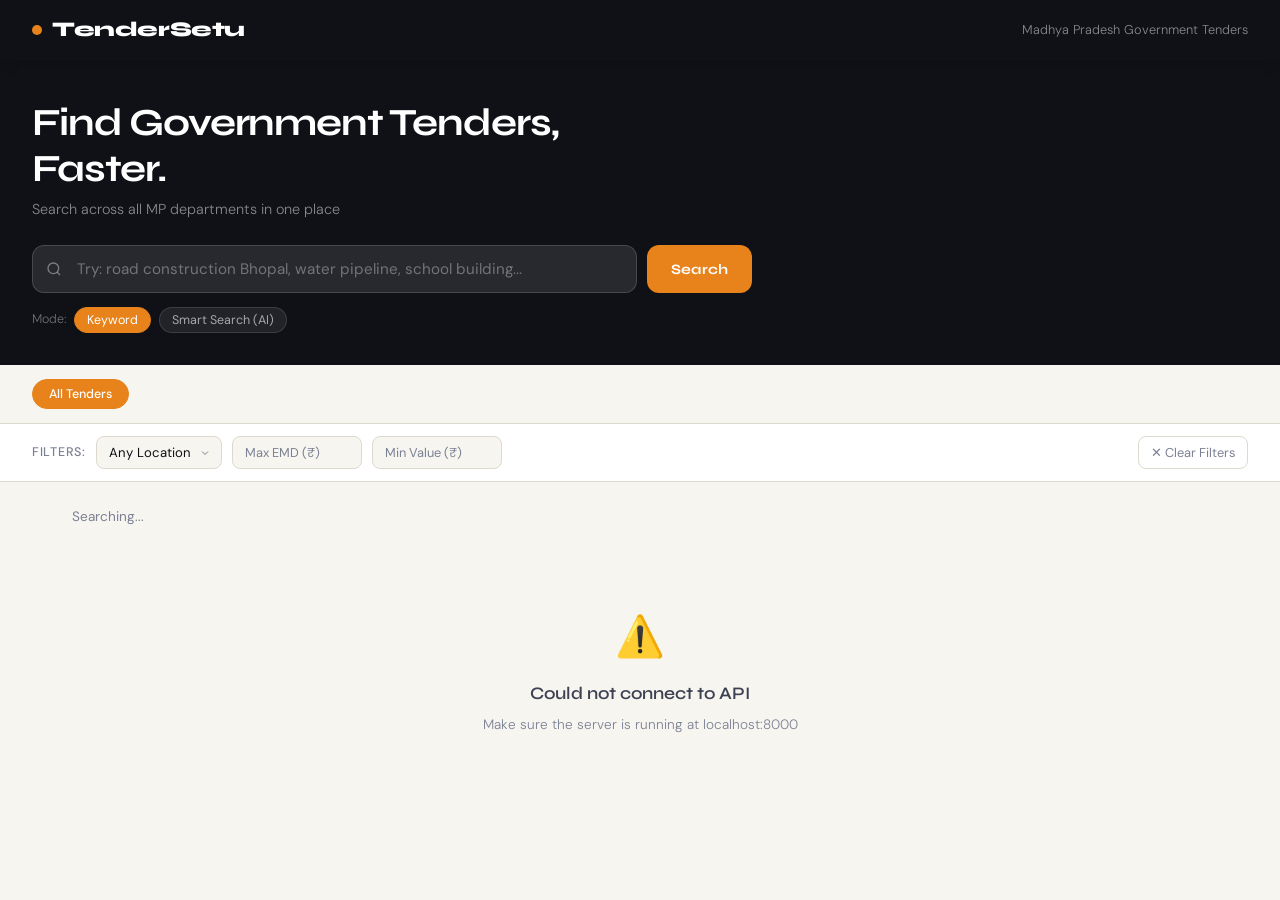
<file: frontend/index.html>
<!DOCTYPE html>
<html lang="en">
<head>
<meta charset="UTF-8"/>
<meta name="viewport" content="width=device-width, initial-scale=1.0"/>
<title>TenderSetu — MP Government Tenders</title>
<link href="https://fonts.googleapis.com/css2?family=Syne:wght@400;600;700;800&family=DM+Sans:ital,wght@0,300;0,400;0,500;1,300&display=swap" rel="stylesheet"/>
<style>
  :root {
    --ink: #0f1117;
    --ink-soft: #3d4152;
    --ink-muted: #7b8194;
    --paper: #f7f5f0;
    --paper-warm: #eeeae0;
    --paper-card: #ffffff;
    --saffron: #e8821a;
    --saffron-light: #fdf0e0;
    --saffron-dark: #c4680d;
    --green: #1a7a4a;
    --green-light: #e0f5ea;
    --red: #c0392b;
    --red-light: #fdecea;
    --blue: #1a4fa8;
    --blue-light: #e0eaf5;
    --border: #ddd9ce;
    --shadow-sm: 0 1px 3px rgba(15,17,23,0.06), 0 1px 2px rgba(15,17,23,0.04);
    --shadow-md: 0 4px 16px rgba(15,17,23,0.08), 0 2px 6px rgba(15,17,23,0.05);
    --shadow-lg: 0 12px 40px rgba(15,17,23,0.12), 0 4px 12px rgba(15,17,23,0.06);
    --radius: 12px;
    --radius-sm: 8px;
  }

  * { box-sizing: border-box; margin: 0; padding: 0; }

  body {
    font-family: 'DM Sans', sans-serif;
    background: var(--paper);
    color: var(--ink);
    min-height: 100vh;
    font-size: 15px;
    line-height: 1.6;
  }

  /* ── HEADER ── */
  header {
    background: var(--ink);
    color: white;
    padding: 0 32px;
    position: sticky;
    top: 0;
    z-index: 100;
    display: flex;
    align-items: center;
    justify-content: space-between;
    height: 60px;
    box-shadow: 0 2px 12px rgba(0,0,0,0.2);
  }

  .logo {
    font-family: 'Syne', sans-serif;
    font-weight: 800;
    font-size: 1.3rem;
    letter-spacing: -0.02em;
    display: flex;
    align-items: center;
    gap: 10px;
  }

  .logo-dot {
    width: 10px; height: 10px;
    background: var(--saffron);
    border-radius: 50%;
    display: inline-block;
  }

  .header-meta {
    font-size: 0.8rem;
    color: rgba(255,255,255,0.5);
    font-weight: 300;
  }

  /* ── HERO SEARCH ── */
  .hero {
    background: var(--ink);
    padding: 40px 32px 32px;
    color: white;
  }

  .hero-title {
    font-family: 'Syne', sans-serif;
    font-size: clamp(1.6rem, 3vw, 2.4rem);
    font-weight: 700;
    letter-spacing: -0.03em;
    margin-bottom: 6px;
    line-height: 1.2;
  }

  .hero-sub {
    color: rgba(255,255,255,0.5);
    font-size: 0.9rem;
    margin-bottom: 24px;
    font-weight: 300;
  }

  .search-bar {
    display: flex;
    gap: 10px;
    max-width: 720px;
  }

  .search-input-wrap {
    flex: 1;
    position: relative;
  }

  .search-input-wrap svg {
    position: absolute;
    left: 14px;
    top: 50%;
    transform: translateY(-50%);
    color: rgba(255,255,255,0.4);
    pointer-events: none;
  }

  #searchInput {
    width: 100%;
    background: rgba(255,255,255,0.1);
    border: 1.5px solid rgba(255,255,255,0.15);
    border-radius: var(--radius);
    padding: 13px 16px 13px 44px;
    color: white;
    font-family: 'DM Sans', sans-serif;
    font-size: 0.95rem;
    outline: none;
    transition: all 0.2s;
  }

  #searchInput::placeholder { color: rgba(255,255,255,0.35); }

  #searchInput:focus {
    border-color: var(--saffron);
    background: rgba(255,255,255,0.13);
    box-shadow: 0 0 0 3px rgba(232,130,26,0.2);
  }

  .search-btn {
    background: var(--saffron);
    color: white;
    border: none;
    border-radius: var(--radius);
    padding: 13px 24px;
    font-family: 'Syne', sans-serif;
    font-weight: 700;
    font-size: 0.9rem;
    cursor: pointer;
    transition: all 0.2s;
    white-space: nowrap;
    letter-spacing: 0.01em;
  }

  .search-btn:hover { background: var(--saffron-dark); transform: translateY(-1px); }
  .search-btn:active { transform: translateY(0); }

  .search-mode {
    display: flex;
    gap: 8px;
    margin-top: 14px;
    align-items: center;
  }

  .mode-label {
    font-size: 0.78rem;
    color: rgba(255,255,255,0.4);
    font-weight: 300;
  }

  .mode-btn {
    background: rgba(255,255,255,0.08);
    border: 1px solid rgba(255,255,255,0.12);
    color: rgba(255,255,255,0.6);
    border-radius: 20px;
    padding: 4px 12px;
    font-size: 0.78rem;
    cursor: pointer;
    transition: all 0.15s;
    font-family: 'DM Sans', sans-serif;
  }

  .mode-btn.active {
    background: var(--saffron);
    border-color: var(--saffron);
    color: white;
  }

  /* ── FILTERS BAR ── */
  .filters-bar {
    background: var(--paper-card);
    border-bottom: 1px solid var(--border);
    padding: 12px 32px;
    display: flex;
    gap: 10px;
    align-items: center;
    flex-wrap: wrap;
    position: sticky;
    top: 60px;
    z-index: 90;
  }

  .filter-label {
    font-size: 0.78rem;
    font-weight: 500;
    color: var(--ink-muted);
    text-transform: uppercase;
    letter-spacing: 0.06em;
    white-space: nowrap;
  }

  .filter-select {
    background: var(--paper);
    border: 1.5px solid var(--border);
    border-radius: var(--radius-sm);
    padding: 7px 12px;
    font-size: 0.82rem;
    font-family: 'DM Sans', sans-serif;
    color: var(--ink);
    cursor: pointer;
    outline: none;
    transition: border-color 0.15s;
    appearance: none;
    background-image: url("data:image/svg+xml,%3Csvg xmlns='http://www.w3.org/2000/svg' width='12' height='12' viewBox='0 0 24 24' fill='none' stroke='%237b8194' stroke-width='2'%3E%3Cpath d='m6 9 6 6 6-6'/%3E%3C/svg%3E");
    background-repeat: no-repeat;
    background-position: right 10px center;
    padding-right: 30px;
  }

  .filter-select:focus { border-color: var(--saffron); }

  .filter-input {
    background: var(--paper);
    border: 1.5px solid var(--border);
    border-radius: var(--radius-sm);
    padding: 7px 12px;
    font-size: 0.82rem;
    font-family: 'DM Sans', sans-serif;
    color: var(--ink);
    outline: none;
    width: 130px;
    transition: border-color 0.15s;
  }

  .filter-input:focus { border-color: var(--saffron); }
  .filter-input::placeholder { color: var(--ink-muted); font-size: 0.8rem; }

  .clear-btn {
    background: none;
    border: 1.5px solid var(--border);
    border-radius: var(--radius-sm);
    padding: 7px 12px;
    font-size: 0.8rem;
    color: var(--ink-muted);
    cursor: pointer;
    font-family: 'DM Sans', sans-serif;
    transition: all 0.15s;
    margin-left: auto;
  }

  .clear-btn:hover { border-color: var(--red); color: var(--red); }

  /* ── MAIN LAYOUT ── */
  .main-wrap {
    max-width: 1200px;
    margin: 0 auto;
    padding: 24px 32px;
  }

  .results-header {
    display: flex;
    justify-content: space-between;
    align-items: center;
    margin-bottom: 16px;
  }

  .results-count {
    font-size: 0.85rem;
    color: var(--ink-muted);
  }

  .results-count strong {
    color: var(--ink);
    font-weight: 600;
  }

  /* ── TENDER CARD ── */
  .tender-grid {
    display: grid;
    gap: 12px;
  }

  .tender-card {
    background: var(--paper-card);
    border: 1.5px solid var(--border);
    border-radius: var(--radius);
    padding: 20px 24px;
    transition: all 0.2s;
    cursor: pointer;
    position: relative;
    overflow: hidden;
    animation: fadeUp 0.3s ease both;
  }

  @keyframes fadeUp {
    from { opacity: 0; transform: translateY(8px); }
    to   { opacity: 1; transform: translateY(0); }
  }

  .tender-card:hover {
    border-color: var(--saffron);
    box-shadow: var(--shadow-md);
    transform: translateY(-1px);
  }

  .tender-card::before {
    content: '';
    position: absolute;
    left: 0; top: 0; bottom: 0;
    width: 3px;
    background: var(--border);
    transition: background 0.2s;
  }

  .tender-card:hover::before { background: var(--saffron); }

  .card-top {
    display: flex;
    justify-content: space-between;
    align-items: flex-start;
    gap: 16px;
    margin-bottom: 10px;
  }

  .card-title {
    font-family: 'Syne', sans-serif;
    font-size: 0.95rem;
    font-weight: 600;
    color: var(--ink);
    line-height: 1.4;
    letter-spacing: -0.01em;
  }

  .card-value {
    font-family: 'Syne', sans-serif;
    font-size: 1rem;
    font-weight: 700;
    color: var(--saffron);
    white-space: nowrap;
    flex-shrink: 0;
  }

  .card-dept {
    font-size: 0.78rem;
    color: var(--ink-muted);
    margin-bottom: 14px;
    line-height: 1.4;
    display: -webkit-box;
    -webkit-line-clamp: 1;
    -webkit-box-orient: vertical;
    overflow: hidden;
  }

  .card-meta {
    display: flex;
    gap: 20px;
    flex-wrap: wrap;
    margin-bottom: 14px;
  }

  .meta-item {
    display: flex;
    flex-direction: column;
    gap: 2px;
  }

  .meta-label {
    font-size: 0.7rem;
    text-transform: uppercase;
    letter-spacing: 0.07em;
    color: var(--ink-muted);
    font-weight: 500;
  }

  .meta-value {
    font-size: 0.82rem;
    color: var(--ink-soft);
    font-weight: 500;
  }

  .meta-value.deadline {
    color: var(--red);
    font-weight: 600;
  }

  .meta-value.deadline.safe { color: var(--green); }

  .card-footer {
    display: flex;
    justify-content: space-between;
    align-items: center;
    gap: 10px;
    flex-wrap: wrap;
  }

  .tags {
    display: flex;
    gap: 6px;
    flex-wrap: wrap;
  }

  .tag {
    font-size: 0.72rem;
    padding: 3px 10px;
    border-radius: 20px;
    font-weight: 500;
    letter-spacing: 0.02em;
  }

  .tag-category {
    background: var(--saffron-light);
    color: var(--saffron-dark);
    border: 1px solid rgba(232,130,26,0.2);
  }

  .tag-type {
    background: var(--blue-light);
    color: var(--blue);
    border: 1px solid rgba(26,79,168,0.15);
  }

  .tag-emd {
    background: var(--green-light);
    color: var(--green);
    border: 1px solid rgba(26,122,74,0.15);
  }

  .card-actions {
    display: flex;
    gap: 8px;
  }

  .btn-view {
    background: var(--ink);
    color: white;
    border: none;
    border-radius: var(--radius-sm);
    padding: 7px 16px;
    font-size: 0.78rem;
    font-family: 'Syne', sans-serif;
    font-weight: 600;
    cursor: pointer;
    text-decoration: none;
    display: inline-flex;
    align-items: center;
    gap: 6px;
    transition: all 0.15s;
    letter-spacing: 0.02em;
  }

  .btn-view:hover { background: var(--saffron); }

  .btn-portal {
    background: none;
    color: var(--ink-muted);
    border: 1.5px solid var(--border);
    border-radius: var(--radius-sm);
    padding: 7px 14px;
    font-size: 0.78rem;
    font-family: 'DM Sans', sans-serif;
    cursor: pointer;
    text-decoration: none;
    display: inline-flex;
    align-items: center;
    gap: 5px;
    transition: all 0.15s;
  }

  .btn-portal:hover { border-color: var(--ink-muted); color: var(--ink); }

  /* ── DETAIL MODAL ── */
  .modal-overlay {
    position: fixed;
    inset: 0;
    background: rgba(15,17,23,0.6);
    z-index: 200;
    display: none;
    align-items: center;
    justify-content: center;
    padding: 20px;
    backdrop-filter: blur(4px);
  }

  .modal-overlay.open { display: flex; }

  .modal {
    background: var(--paper-card);
    border-radius: 16px;
    width: 100%;
    max-width: 680px;
    max-height: 88vh;
    overflow-y: auto;
    box-shadow: var(--shadow-lg);
    animation: modalIn 0.25s ease;
  }

  @keyframes modalIn {
    from { opacity: 0; transform: scale(0.96) translateY(8px); }
    to   { opacity: 1; transform: scale(1) translateY(0); }
  }

  .modal-header {
    padding: 24px 28px 20px;
    border-bottom: 1px solid var(--border);
    position: sticky;
    top: 0;
    background: var(--paper-card);
    z-index: 10;
    border-radius: 16px 16px 0 0;
  }

  .modal-close {
    position: absolute;
    top: 20px; right: 20px;
    background: var(--paper);
    border: 1px solid var(--border);
    border-radius: 8px;
    width: 32px; height: 32px;
    display: flex; align-items: center; justify-content: center;
    cursor: pointer;
    font-size: 1rem;
    color: var(--ink-muted);
    transition: all 0.15s;
  }

  .modal-close:hover { background: var(--red-light); color: var(--red); }

  .modal-title {
    font-family: 'Syne', sans-serif;
    font-size: 1.05rem;
    font-weight: 700;
    letter-spacing: -0.02em;
    line-height: 1.35;
    padding-right: 40px;
    color: var(--ink);
    margin-bottom: 6px;
  }

  .modal-id {
    font-size: 0.75rem;
    color: var(--ink-muted);
    font-family: monospace;
  }

  .modal-body { padding: 24px 28px; }

  .detail-section {
    margin-bottom: 24px;
  }

  .detail-section-title {
    font-family: 'Syne', sans-serif;
    font-size: 0.72rem;
    font-weight: 700;
    text-transform: uppercase;
    letter-spacing: 0.1em;
    color: var(--ink-muted);
    margin-bottom: 12px;
    padding-bottom: 8px;
    border-bottom: 1px solid var(--border);
  }

  .detail-grid {
    display: grid;
    grid-template-columns: 1fr 1fr;
    gap: 12px;
  }

  .detail-item { display: flex; flex-direction: column; gap: 3px; }

  .detail-item-label {
    font-size: 0.7rem;
    text-transform: uppercase;
    letter-spacing: 0.07em;
    color: var(--ink-muted);
    font-weight: 500;
  }

  .detail-item-value {
    font-size: 0.88rem;
    color: var(--ink-soft);
    font-weight: 500;
  }

  .detail-item-value.highlight {
    font-size: 1.1rem;
    font-family: 'Syne', sans-serif;
    font-weight: 700;
    color: var(--saffron);
  }

  .detail-item-value.mono {
    font-family: monospace;
    font-size: 0.82rem;
    background: var(--paper);
    padding: 4px 8px;
    border-radius: 6px;
    display: inline-block;
  }

  .work-desc {
    background: var(--paper);
    border-radius: var(--radius-sm);
    padding: 14px;
    font-size: 0.88rem;
    color: var(--ink-soft);
    line-height: 1.6;
    border-left: 3px solid var(--saffron);
  }

  .doc-list { display: flex; flex-direction: column; gap: 6px; }

  .doc-item {
    display: flex;
    align-items: center;
    gap: 8px;
    padding: 8px 12px;
    background: var(--paper);
    border-radius: var(--radius-sm);
    font-size: 0.82rem;
    color: var(--ink-soft);
  }

  .doc-icon { font-size: 1rem; }

  .modal-footer {
    padding: 16px 28px 24px;
    display: flex;
    gap: 10px;
  }

  .btn-primary {
    flex: 1;
    background: var(--saffron);
    color: white;
    border: none;
    border-radius: var(--radius-sm);
    padding: 12px;
    font-family: 'Syne', sans-serif;
    font-weight: 700;
    font-size: 0.88rem;
    cursor: pointer;
    text-decoration: none;
    display: flex;
    align-items: center;
    justify-content: center;
    gap: 6px;
    transition: all 0.15s;
    letter-spacing: 0.02em;
  }

  .btn-primary:hover { background: var(--saffron-dark); }

  /* ── LOADING / EMPTY STATES ── */
  .state-box {
    text-align: center;
    padding: 60px 20px;
    color: var(--ink-muted);
  }

  .state-icon { font-size: 2.5rem; margin-bottom: 12px; }
  .state-title { font-family: 'Syne', sans-serif; font-size: 1.1rem; font-weight: 600; color: var(--ink-soft); margin-bottom: 6px; }
  .state-sub { font-size: 0.85rem; font-weight: 300; }

  .spinner {
    width: 36px; height: 36px;
    border: 3px solid var(--border);
    border-top-color: var(--saffron);
    border-radius: 50%;
    animation: spin 0.7s linear infinite;
    margin: 0 auto 16px;
  }

  @keyframes spin { to { transform: rotate(360deg); } }

  /* ── PAGINATION ── */
  .pagination {
    display: flex;
    justify-content: center;
    gap: 6px;
    padding: 32px 0;
    align-items: center;
  }

  .page-btn {
    background: var(--paper-card);
    border: 1.5px solid var(--border);
    border-radius: var(--radius-sm);
    padding: 8px 14px;
    font-size: 0.82rem;
    cursor: pointer;
    font-family: 'DM Sans', sans-serif;
    transition: all 0.15s;
    color: var(--ink-soft);
  }

  .page-btn:hover { border-color: var(--saffron); color: var(--saffron); }
  .page-btn.active { background: var(--saffron); border-color: var(--saffron); color: white; font-weight: 600; }
  .page-btn:disabled { opacity: 0.4; cursor: not-allowed; }

  /* ── CATEGORY PILLS ── */
  .category-strip {
    display: flex;
    gap: 8px;
    padding: 14px 32px;
    overflow-x: auto;
    background: var(--paper);
    border-bottom: 1px solid var(--border);
    scrollbar-width: none;
  }

  .category-strip::-webkit-scrollbar { display: none; }

  .cat-pill {
    white-space: nowrap;
    background: var(--paper-card);
    border: 1.5px solid var(--border);
    border-radius: 20px;
    padding: 6px 16px;
    font-size: 0.78rem;
    cursor: pointer;
    font-family: 'DM Sans', sans-serif;
    font-weight: 500;
    transition: all 0.15s;
    color: var(--ink-soft);
    display: flex;
    align-items: center;
    gap: 6px;
  }

  .cat-pill:hover { border-color: var(--saffron); color: var(--saffron); }
  .cat-pill.active { background: var(--saffron); border-color: var(--saffron); color: white; }

  .cat-count {
    background: rgba(0,0,0,0.1);
    border-radius: 10px;
    padding: 1px 6px;
    font-size: 0.7rem;
  }

  .cat-pill.active .cat-count { background: rgba(255,255,255,0.25); }

  @media (max-width: 640px) {
    header, .hero, .filters-bar, .category-strip, .main-wrap { padding-left: 16px; padding-right: 16px; }
    .search-bar { flex-direction: column; }
    .detail-grid { grid-template-columns: 1fr; }
    .card-top { flex-direction: column; }
  }
</style>
</head>
<body>

<header>
  <div class="logo">
    <span class="logo-dot"></span>
    TenderSetu
  </div>
  <div class="header-meta">Madhya Pradesh Government Tenders</div>
</header>

<div class="hero">
  <div class="hero-title">Find Government Tenders,<br>Faster.</div>
  <div class="hero-sub">Search across all MP departments in one place</div>
  <div class="search-bar">
    <div class="search-input-wrap">
      <svg width="16" height="16" viewBox="0 0 24 24" fill="none" stroke="currentColor" stroke-width="2"><circle cx="11" cy="11" r="8"/><path d="m21 21-4.35-4.35"/></svg>
      <input type="text" id="searchInput" placeholder="Try: road construction Bhopal, water pipeline, school building..." autocomplete="off"/>
    </div>
    <button class="search-btn" onclick="doSearch()">Search</button>
  </div>
  <div class="search-mode">
    <span class="mode-label">Mode:</span>
    <button class="mode-btn active" id="modeKeyword" onclick="setMode('keyword')">Keyword</button>
    <button class="mode-btn" id="modeSemantic" onclick="setMode('semantic')">Smart Search (AI)</button>
  </div>
</div>

<div class="category-strip" id="categoryStrip">
  <button class="cat-pill active" onclick="selectCategory('')" data-cat="">All Tenders</button>
</div>

<div class="filters-bar">
  <span class="filter-label">Filters:</span>
  <select class="filter-select" id="filterLocation" onchange="doSearch()">
    <option value="">Any Location</option>
  </select>
  <input type="number" class="filter-input" id="filterMaxEmd" placeholder="Max EMD (₹)" onchange="doSearch()"/>
  <input type="number" class="filter-input" id="filterMinValue" placeholder="Min Value (₹)" onchange="doSearch()"/>
  <button class="clear-btn" onclick="clearFilters()">✕ Clear Filters</button>
</div>

<div class="main-wrap">
  <div class="results-header">
    <div class="results-count" id="resultsCount">Loading tenders...</div>
  </div>
  <div class="tender-grid" id="tenderGrid"></div>
  <div class="pagination" id="pagination"></div>
</div>

<!-- Detail Modal -->
<div class="modal-overlay" id="modalOverlay" onclick="closeModal(event)">
  <div class="modal" id="modalContent">
    <div class="modal-header">
      <div class="modal-title" id="modalTitle">—</div>
      <div class="modal-id" id="modalId">—</div>
      <button class="modal-close" onclick="closeModal()">✕</button>
    </div>
    <div class="modal-body" id="modalBody"></div>
    <div class="modal-footer">
      <a class="btn-primary" id="modalPortalLink" href="#" target="_blank">
        ↗ Open on MP Tenders Portal
      </a>
    </div>
  </div>
</div>

<script>
const API = 'http://localhost:8000';
let currentMode = 'keyword';
let currentCategory = '';
let currentPage = 1;
let totalResults = 0;
const PAGE_SIZE = 20;

// ── Init ──
window.addEventListener('DOMContentLoaded', () => {
  loadCategories();
  doSearch();
  document.getElementById('searchInput').addEventListener('keydown', e => {
    if (e.key === 'Enter') doSearch();
  });
});

function setMode(mode) {
  currentMode = mode;
  document.getElementById('modeKeyword').classList.toggle('active', mode === 'keyword');
  document.getElementById('modeSemantic').classList.toggle('active', mode === 'semantic');
  doSearch();
}

function selectCategory(cat) {
  currentCategory = cat;
  currentPage = 1;
  document.querySelectorAll('.cat-pill').forEach(p => {
    p.classList.toggle('active', p.dataset.cat === cat);
  });
  doSearch();
}

async function loadCategories() {
  try {
    const res = await fetch(`${API}/tenders?limit=1000&offset=0`);
    const data = await res.json();
    const counts = {};
    data.forEach(t => {
      if (t.details && t.details.tender_category) {
        const c = t.details.product_category || 'Other';
        counts[c] = (counts[c] || 0) + 1;
      }
    });

    // Try dedicated categories endpoint
    const catRes = await fetch(`${API}/categories`).catch(() => null);
    if (catRes && catRes.ok) {
      const cats = await catRes.json();
      const strip = document.getElementById('categoryStrip');
      cats.slice(0, 12).forEach(c => {
        const pill = document.createElement('button');
        pill.className = 'cat-pill';
        pill.dataset.cat = c.work_category;
        pill.onclick = () => selectCategory(c.work_category);
        pill.innerHTML = `${c.work_category} <span class="cat-count">${c.count}</span>`;
        strip.appendChild(pill);
      });
    }
  } catch(e) {
    // categories endpoint may not exist yet
  }
}

async function doSearch() {
  currentPage = 1;
  await fetchTenders();
}

async function fetchTenders() {
  const q = document.getElementById('searchInput').value.trim();
  const maxEmd = document.getElementById('filterMaxEmd').value;
  const minValue = document.getElementById('filterMinValue').value;

  showLoading();

  try {
    let url, data;
    const offset = (currentPage - 1) * PAGE_SIZE;

    if (currentMode === 'semantic' && q) {
      let params = `q=${encodeURIComponent(q)}&limit=${PAGE_SIZE}`;
      if (currentCategory) params += `&category=${encodeURIComponent(currentCategory)}`;
      if (maxEmd) params += `&max_emd=${maxEmd}`;
      const res = await fetch(`${API}/tenders/search?${params}`);
      data = await res.json();
      totalResults = data.length;
      renderTenders(data, false);
    } else {
      let params = `limit=${PAGE_SIZE}&offset=${offset}`;
      if (q) params += `&search=${encodeURIComponent(q)}`;
      if (currentCategory) params += `&category=${encodeURIComponent(currentCategory)}`;
      if (maxEmd) params += `&max_emd=${maxEmd}`;
      if (minValue) params += `&min_value=${minValue}`;
      const res = await fetch(`${API}/tenders?${params}`);
      data = await res.json();

      // Check if response has total wrapper or is array
      if (Array.isArray(data)) {
        totalResults = data.length;
        renderTenders(data, true);
      } else {
        totalResults = data.total || data.length;
        renderTenders(Array.isArray(data.results) ? data.results : data, true);
      }
    }
  } catch(e) {
    showError(e);
  }
}

function showLoading() {
  document.getElementById('tenderGrid').innerHTML = `
    <div class="state-box">
      <div class="spinner"></div>
      <div class="state-title">Searching tenders...</div>
    </div>`;
  document.getElementById('pagination').innerHTML = '';
  document.getElementById('resultsCount').textContent = 'Searching...';
}

function showError(e) {
  document.getElementById('tenderGrid').innerHTML = `
    <div class="state-box">
      <div class="state-icon">⚠️</div>
      <div class="state-title">Could not connect to API</div>
      <div class="state-sub">Make sure the server is running at localhost:8000</div>
    </div>`;
}

function renderTenders(tenders, showPagination) {
  const grid = document.getElementById('tenderGrid');
  const countEl = document.getElementById('resultsCount');

  if (!tenders || tenders.length === 0) {
    grid.innerHTML = `
      <div class="state-box">
        <div class="state-icon">🔍</div>
        <div class="state-title">No tenders found</div>
        <div class="state-sub">Try different keywords or clear filters</div>
      </div>`;
    countEl.innerHTML = 'No results found';
    document.getElementById('pagination').innerHTML = '';
    return;
  }

  countEl.innerHTML = `Showing <strong>${tenders.length}</strong> tenders${totalResults > tenders.length ? ` of <strong>${totalResults}</strong>` : ''}`;

  grid.innerHTML = '';
  tenders.forEach((t, i) => {
    const card = buildCard(t, i);
    grid.appendChild(card);
  });

  if (showPagination && totalResults > PAGE_SIZE) {
    renderPagination();
  } else {
    document.getElementById('pagination').innerHTML = '';
  }
}

function buildCard(t, idx) {
  const card = document.createElement('div');
  card.className = 'tender-card';
  card.style.animationDelay = `${idx * 30}ms`;

  const d = t.details || {};
  const deadline = t.submission_deadline ? new Date(t.submission_deadline) : null;
  const now = new Date();
  const daysLeft = deadline ? Math.ceil((deadline - now) / 86400000) : null;
  const isUrgent = daysLeft !== null && daysLeft <= 7;

  const valueStr = t.estimated_value
    ? '₹' + formatNum(t.estimated_value)
    : d.emd_amount ? 'EMD ₹' + formatNum(d.emd_amount) : '—';

  const deadlineStr = deadline
    ? deadline.toLocaleDateString('en-IN', { day: 'numeric', month: 'short', year: 'numeric' })
    : '—';

  const dept = (t.department || '').split('||').pop() || t.department || '—';
  const location = d.location || '—';
  const category = d.work_category || d.product_category || '—';
  const emdStr = d.emd_amount ? '₹' + formatNum(d.emd_amount) : '—';

  card.innerHTML = `
    <div class="card-top">
      <div class="card-title">${cleanTitle(t.title)}</div>
      <div class="card-value">${valueStr}</div>
    </div>
    <div class="card-dept">${dept}</div>
    <div class="card-meta">
      <div class="meta-item">
        <span class="meta-label">Deadline</span>
        <span class="meta-value deadline ${!isUrgent ? 'safe' : ''}">${deadlineStr}${daysLeft !== null ? ` (${daysLeft}d)` : ''}</span>
      </div>
      <div class="meta-item">
        <span class="meta-label">EMD</span>
        <span class="meta-value">${emdStr}</span>
      </div>
      <div class="meta-item">
        <span class="meta-label">Location</span>
        <span class="meta-value">${location}</span>
      </div>
      <div class="meta-item">
        <span class="meta-label">Ref No</span>
        <span class="meta-value">${t.reference_no || '—'}</span>
      </div>
    </div>
    <div class="card-footer">
      <div class="tags">
        ${category !== '—' ? `<span class="tag tag-category">${category}</span>` : ''}
        ${d.form_of_contract ? `<span class="tag tag-type">${d.form_of_contract}</span>` : ''}
        ${d.emd_exemption === 'Yes' ? `<span class="tag tag-emd">EMD Exempt</span>` : ''}
      </div>
      <div class="card-actions">
        <button class="btn-view" onclick="showDetail(event, '${t.tender_id}')">
          Details ↗
        </button>
        ${t.tender_url ? `<a class="btn-portal" href="${t.tender_url}" target="_blank">Portal ↗</a>` : ''}
      </div>
    </div>`;

  return card;
}

async function showDetail(e, tenderId) {
  e.stopPropagation();
  if (!tenderId) return;

  document.getElementById('modalTitle').textContent = 'Loading...';
  document.getElementById('modalBody').innerHTML = '<div class="state-box"><div class="spinner"></div></div>';
  document.getElementById('modalOverlay').classList.add('open');

  try {
    const res = await fetch(`${API}/tenders/${tenderId}`);
    const t = await res.json();
    const d = t.details || {};

    document.getElementById('modalTitle').textContent = cleanTitle(t.title);
    document.getElementById('modalId').textContent = t.tender_id;
    document.getElementById('modalPortalLink').href = t.tender_url || '#';

    const deadline = t.submission_deadline ? new Date(t.submission_deadline).toLocaleString('en-IN') : '—';
    const opening = t.opening_date ? new Date(t.opening_date).toLocaleString('en-IN') : '—';
    const docStart = d.doc_download_start ? new Date(d.doc_download_start).toLocaleString('en-IN') : '—';
    const docEnd = d.doc_download_end ? new Date(d.doc_download_end).toLocaleString('en-IN') : '—';

    const docs = [...(d.nit_documents || []), ...(d.work_documents || [])];

    document.getElementById('modalBody').innerHTML = `
      <div class="detail-section">
        <div class="detail-section-title">Work Description</div>
        <div class="work-desc">${d.work_description || t.title}</div>
      </div>

      <div class="detail-section">
        <div class="detail-section-title">Financial Details</div>
        <div class="detail-grid">
          <div class="detail-item">
            <span class="detail-item-label">Tender Value</span>
            <span class="detail-item-value highlight">${t.estimated_value ? '₹' + formatNum(t.estimated_value) : '—'}</span>
          </div>
          <div class="detail-item">
            <span class="detail-item-label">EMD Amount</span>
            <span class="detail-item-value highlight">${d.emd_amount ? '₹' + formatNum(d.emd_amount) : '—'}</span>
          </div>
          <div class="detail-item">
            <span class="detail-item-label">Tender Fee</span>
            <span class="detail-item-value">${d.tender_fee ? '₹' + formatNum(d.tender_fee) : '—'}</span>
          </div>
          <div class="detail-item">
            <span class="detail-item-label">EMD Exemption</span>
            <span class="detail-item-value">${d.emd_exemption || '—'}</span>
          </div>
        </div>
      </div>

      <div class="detail-section">
        <div class="detail-section-title">Critical Dates</div>
        <div class="detail-grid">
          <div class="detail-item">
            <span class="detail-item-label">Bid Submission Deadline</span>
            <span class="detail-item-value">${deadline}</span>
          </div>
          <div class="detail-item">
            <span class="detail-item-label">Bid Opening</span>
            <span class="detail-item-value">${opening}</span>
          </div>
          <div class="detail-item">
            <span class="detail-item-label">Doc Download Start</span>
            <span class="detail-item-value">${docStart}</span>
          </div>
          <div class="detail-item">
            <span class="detail-item-label">Doc Download End</span>
            <span class="detail-item-value">${docEnd}</span>
          </div>
        </div>
      </div>

      <div class="detail-section">
        <div class="detail-section-title">Tender Details</div>
        <div class="detail-grid">
          <div class="detail-item">
            <span class="detail-item-label">Organisation</span>
            <span class="detail-item-value">${(t.department || '').split('||').pop() || '—'}</span>
          </div>
          <div class="detail-item">
            <span class="detail-item-label">Location</span>
            <span class="detail-item-value">${d.location || '—'} ${d.pincode ? '(' + d.pincode + ')' : ''}</span>
          </div>
          <div class="detail-item">
            <span class="detail-item-label">Contract Type</span>
            <span class="detail-item-value">${d.form_of_contract || '—'}</span>
          </div>
          <div class="detail-item">
            <span class="detail-item-label">Period of Work</span>
            <span class="detail-item-value">${d.period_of_work ? d.period_of_work + ' days' : '—'}</span>
          </div>
          <div class="detail-item">
            <span class="detail-item-label">Bid Validity</span>
            <span class="detail-item-value">${d.bid_validity_days ? d.bid_validity_days + ' days' : '—'}</span>
          </div>
          <div class="detail-item">
            <span class="detail-item-label">Reference No</span>
            <span class="detail-item-value">${t.reference_no || '—'}</span>
          </div>
        </div>
      </div>

      ${docs.length > 0 ? `
      <div class="detail-section">
        <div class="detail-section-title">Documents (${docs.length})</div>
        <div class="doc-list">
          ${docs.map(doc => `
            <div class="doc-item">
              <span class="doc-icon">${doc.toLowerCase().includes('.pdf') ? '📄' : doc.toLowerCase().includes('.xls') ? '📊' : '📎'}</span>
              ${doc}
            </div>`).join('')}
        </div>
      </div>` : ''}

      ${d.inviting_authority_name ? `
      <div class="detail-section">
        <div class="detail-section-title">Inviting Authority</div>
        <div class="detail-grid">
          <div class="detail-item">
            <span class="detail-item-label">Name</span>
            <span class="detail-item-value">${d.inviting_authority_name}</span>
          </div>
          <div class="detail-item">
            <span class="detail-item-label">Address</span>
            <span class="detail-item-value">${d.inviting_authority_address || '—'}</span>
          </div>
        </div>
      </div>` : ''}
    `;
  } catch(e) {
    document.getElementById('modalBody').innerHTML = `<div class="state-box"><div class="state-icon">⚠️</div><div class="state-title">Could not load details</div></div>`;
  }
}

function closeModal(e) {
  if (!e || e.target === document.getElementById('modalOverlay')) {
    document.getElementById('modalOverlay').classList.remove('open');
  }
}

document.addEventListener('keydown', e => { if (e.key === 'Escape') closeModal(); });

function renderPagination() {
  const totalPages = Math.ceil(totalResults / PAGE_SIZE);
  const pag = document.getElementById('pagination');
  pag.innerHTML = '';

  const prev = document.createElement('button');
  prev.className = 'page-btn';
  prev.textContent = '← Prev';
  prev.disabled = currentPage === 1;
  prev.onclick = () => { currentPage--; fetchTenders(); window.scrollTo(0, 400); };
  pag.appendChild(prev);

  const start = Math.max(1, currentPage - 2);
  const end = Math.min(totalPages, start + 4);
  for (let i = start; i <= end; i++) {
    const btn = document.createElement('button');
    btn.className = 'page-btn' + (i === currentPage ? ' active' : '');
    btn.textContent = i;
    btn.onclick = (() => { const p = i; return () => { currentPage = p; fetchTenders(); window.scrollTo(0, 400); }; })();
    pag.appendChild(btn);
  }

  const next = document.createElement('button');
  next.className = 'page-btn';
  next.textContent = 'Next →';
  next.disabled = currentPage === totalPages;
  next.onclick = () => { currentPage++; fetchTenders(); window.scrollTo(0, 400); };
  pag.appendChild(next);
}

function clearFilters() {
  document.getElementById('searchInput').value = '';
  document.getElementById('filterMaxEmd').value = '';
  document.getElementById('filterMinValue').value = '';
  document.getElementById('filterLocation').value = '';
  currentCategory = '';
  document.querySelectorAll('.cat-pill').forEach(p => p.classList.toggle('active', p.dataset.cat === ''));
  doSearch();
}

function cleanTitle(title) {
  return (title || '').replace(/^\[|\]$/g, '').trim();
}

function formatNum(n) {
  if (!n) return '—';
  if (n >= 10000000) return (n/10000000).toFixed(2) + ' Cr';
  if (n >= 100000) return (n/100000).toFixed(2) + ' L';
  return Number(n).toLocaleString('en-IN');
}
</script>
</body>
</html>
</file>
